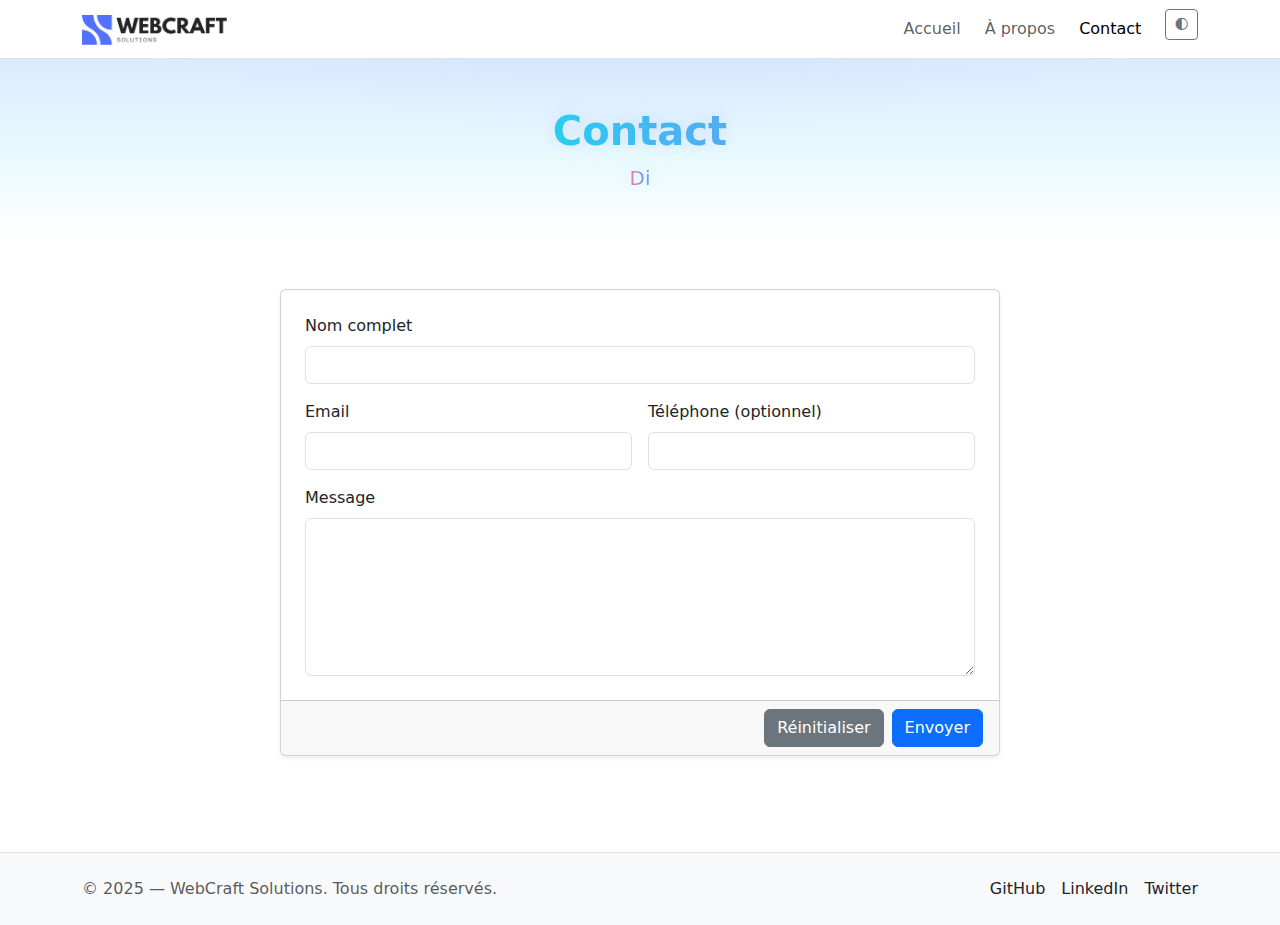
<file: HTML/contact.html>
<!doctype html>
<html lang="fr" data-bs-theme="light">

<head>
    <meta charset="utf-8" />
    <meta name="viewport" content="width=device-width, initial-scale=1" />
    <title>Contact — WebCraft</title>

    <link href="https://cdn.jsdelivr.net/npm/bootstrap@5.3.3/dist/css/bootstrap.min.css" rel="stylesheet">
    <link rel="stylesheet" href="../CSS/app.css">

    <script src="../JS/effects.js" defer></script>
    <script src="../JS/reveal.js" defer></script>
</head>

<body>

    <nav class="navbar navbar-expand-lg bg-body sticky-top border-bottom">
        <div class="container">
            <a class="navbar-brand fw-bold" href="../index.html">
                <img class="brand-logo logo-light" src="../Media/WeblioL.png" alt="Logo Entreprise (clair)" />
                <img class="brand-logo logo-dark" src="../Media/WeblioD.png" alt="Logo Entreprise (sombre)" />
            </a>
            <button class="navbar-toggler" type="button" data-bs-toggle="collapse" data-bs-target="#nav2">
                <span class="navbar-toggler-icon"></span>
            </button>
            <div id="nav2" class="collapse navbar-collapse">
                <ul class="navbar-nav ms-auto gap-lg-2">
                    <li class="nav-item"><a class="nav-link" href="../index.html">Accueil</a></li>
                    <li class="nav-item"><a class="nav-link" href="about.html">À propos</a></li>
                    <li class="nav-item"><a class="nav-link active" aria-current="page" href="contact.html">Contact</a>
                    </li>
                    <li class="nav-item">
                        <button id="themeToggle" class="btn btn-outline-secondary btn-sm ms-lg-2">🌓</button>
                    </li>
                </ul>
            </div>
        </div>
    </nav>

    <header class="py-5 hero">
        <div class="container text-center">
            <h1 class="display-6 fw-bold mb-2">Contact</h1>
            <p class="lead mb-0">Discutons de votre projet</p>
        </div>
    </header>

    <main class="container py-5">
        <form id="contactForm" class="card shadow-sm mx-auto" style="max-width:720px" novalidate>
            <div class="card-body p-4">
                <div class="mb-3">
                    <label for="name" class="form-label">Nom complet</label>
                    <input id="name" class="form-control" type="text" required>
                    <div class="invalid-feedback">Le nom est requis.</div>
                </div>
                <div class="row g-3">
                    <div class="col-md-6">
                        <label for="email" class="form-label">Email</label>
                        <input id="email" class="form-control" type="email" required>
                        <div class="invalid-feedback">Email invalide.</div>
                    </div>
                    <div class="col-md-6">
                        <label for="phone" class="form-label">Téléphone (optionnel)</label>
                        <input id="phone" class="form-control" type="tel" pattern="^[\d+().\s-]{6,}$">
                        <div class="invalid-feedback">Numéro non valide.</div>
                    </div>
                </div>
                <div class="mt-3">
                    <label for="msg" class="form-label">Message</label>
                    <textarea id="msg" class="form-control" rows="6" required></textarea>
                    <div class="invalid-feedback">Merci d’écrire un message.</div>
                </div>
            </div>
            <div class="card-footer d-flex gap-2 justify-content-end">
                <button class="btn btn-secondary" type="reset">Réinitialiser</button>
                <button class="btn btn-primary" type="submit">Envoyer</button>
            </div>
        </form>
    </main>

    <footer class="border-top mt-5 py-4 bg-body-tertiary">
        <div class="container d-flex flex-column flex-md-row align-items-center justify-content-between gap-3">
            <p class="mb-0 text-body-secondary">
                © 2025 — WebCraft Solutions. Tous droits réservés.
            </p>
            <nav class="d-flex gap-3">
                <a href="#" class="text-decoration-none text-body" aria-label="Lien vers GitHub">GitHub</a>
                <a href="#" class="text-decoration-none text-body" aria-label="Lien vers LinkedIn">LinkedIn</a>
                <a href="#" class="text-decoration-none text-body" aria-label="Lien vers Twitter/X">Twitter</a>
            </nav>
        </div>
    </footer>

    <script src="../JS/typing.js" defer></script>
    <script src="https://cdn.jsdelivr.net/npm/bootstrap@5.3.3/dist/js/bootstrap.bundle.min.js"></script>
    <script>
        // Mini validation côté client
        document.getElementById('contactForm').addEventListener('submit', (e) => {
            const form = e.currentTarget;
            if (!form.checkValidity()) {
                e.preventDefault();
                e.stopPropagation();
            } else {
                e.preventDefault();
                alert('Merci ! Votre message a été envoyé (démo).');
                form.reset();
            }
            form.classList.add('was-validated');
        });

        document.getElementById('themeToggle').addEventListener('click', () => {
            const html = document.documentElement;
            html.setAttribute('data-bs-theme', html.getAttribute('data-bs-theme') === 'dark' ? 'light' : 'dark');
        });
    </script>
</body>

</html>
</file>
<file: CSS/app.css>
.text-truncate-2 {
    display: -webkit-box;
    -webkit-line-clamp: 2;
    -webkit-box-orient: vertical;
    overflow: hidden;
}

#projects>.col-sm-6 {
    animation: fadeUp .5s ease both;
}

#projects>.col-sm-6:nth-child(n) {
    animation-delay: calc(var(--i, 0) * 60ms);
}

.hero {
    --hero-overlay-1: rgba(var(--bs-primary-rgb), .14);
    --hero-overlay-2: rgba(var(--bs-info-rgb), .09);

    background:
        radial-gradient(1100px 420px at 50% -220px, var(--hero-overlay-1), transparent 70%),
        linear-gradient(180deg, var(--hero-overlay-1), var(--hero-overlay-2) 55%, transparent);
    color: var(--bs-emphasis-color);
}

[data-bs-theme="dark"] .hero {
    --hero-overlay-1: rgba(var(--bs-primary-rgb), .24);
    --hero-overlay-2: rgba(var(--bs-info-rgb), .16);
    color: var(--bs-body-color);
}

.hero .lead {
    color: var(--bs-secondary-color);
}

.brand-logo {
    height: 30px;
    width: auto;
    display: inline-block;
}

.logo-dark {
    display: none;
}

[data-bs-theme="dark"] .logo-light {
    display: none;
}

[data-bs-theme="dark"] .logo-dark {
    display: inline-block;
}

[data-theme="dark"] .logo-light {
    display: none;
}

[data-theme="dark"] .logo-dark {
    display: inline-block;
}


@keyframes fadeUp {
    from {
        opacity: 0;
        transform: translateY(8px);
    }

    to {
        opacity: 1;
        transform: translateY(0);
    }
}

.is-typing::after {
    content: "";
    display: inline-block;
    width: 2px;
    height: 1em;
    background: currentColor;
    margin-left: 3px;
    animation: caret-blink 1s steps(2, start) infinite;
    vertical-align: -0.2em;
}

@keyframes caret-blink {
    50% {
        opacity: 0;
    }
}

.page-header .page-title,
.hero .page-title,
.hero h1,
.hero .display-4 {
    background: linear-gradient(to right,
            color-mix(in lab, var(--brand) 28%, transparent) 0 0) no-repeat;
    background-size: 0% 55%;
    background-position: 0 90%;
    transition: background-size .9s ease .1s;
}

.hl-on .page-title,
.hl-on .hero .page-title,
.hl-on .hero h1,
.hl-on .hero .display-4 {
    background-size: 100% 55%;
}

.reveal-up {
    opacity: 0;
    transform: translateY(14px);
    transition: opacity .5s ease, transform .5s ease;
    transition-delay: calc(var(--i, 0) * var(--stagger, 80ms));
}

.reveal-up.in {
    opacity: 1;
    transform: none;
}

/* --- Glow gradient sur mots sélectionnés --- */
.glow-word {
    background-size: 200% 100%;
    -webkit-background-clip: text;
    background-clip: text;
    -webkit-text-fill-color: transparent;
    /* Chrome/Safari */
    text-shadow:
        0 0 0 transparent,
        0 0 18px color-mix(in oklab, var(--glowB, #fff) 22%, transparent);
    animation: glowShift 8s ease-in-out infinite alternate;
}

@keyframes glowShift {
    0% {
        background-position: 0% 50%;
        filter: saturate(1);
    }

    100% {
        background-position: 100% 50%;
        filter: saturate(1.12);
    }
}
</file>
